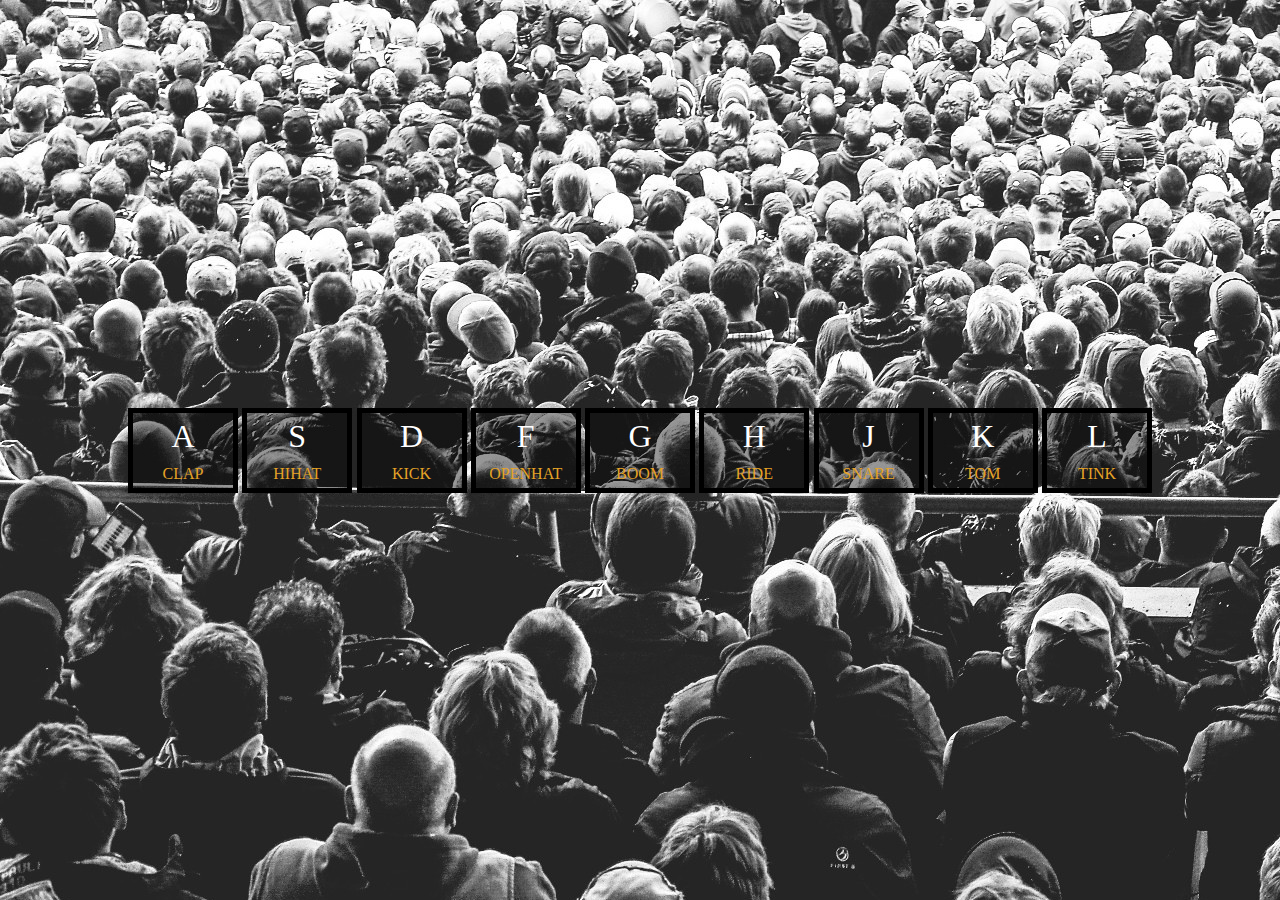
<file: JavaScript Drum Kit/index.html>
<!DOCTYPE html>
<html lang="en">
  <head>
    <meta charset="UTF-8" />
    <meta http-equiv="X-UA-Compatible" content="IE=edge" />
    <meta name="viewport" content="width=device-width, initial-scale=1.0" />
    <title>JS Drum Kit✅</title>
    <link rel="stylesheet" href="style.css" />
  </head>
  <body>
    <div class="keys">
      <div class="key" data-element-id="65">
        <div class="letter">A</div>
        <div class="sound">clap</div>
      </div>
      <div class="key" data-element-id="83">
        <div class="letter">S</div>
        <div class="sound">hihat</div>
      </div>
      <div class="key" data-element-id="68">
        <div class="letter">d</div>
        <div class="sound">kick</div>
      </div>
      <div class="key" data-element-id="70">
        <div class="letter">f</div>
        <div class="sound">openhat</div>
      </div>
      <div class="key" data-element-id="71">
        <div class="letter">g</div>
        <div class="sound">boom</div>
      </div>
      <div class="key" data-element-id="72">
        <div class="letter">h</div>
        <div class="sound">ride</div>
      </div>
      <div class="key" data-element-id="74">
        <div class="letter">j</div>
        <div class="sound">snare</div>
      </div>
      <div class="key" data-element-id="75">
        <div class="letter">k</div>
        <div class="sound">tom</div>
      </div>
      <div class="key" data-element-id="76">
        <div class="letter">l</div>
        <div class="sound">tink</div>
      </div>
    </div>

    <audio class="audio" data-element-id="65">
      <source src="./sounds/clap.wav" type="audio/wav" />
    </audio>
    <audio class="audio" data-element-id="83">
      <source src="./sounds/hihat.wav" type="audio/wav" />
    </audio>
    <audio class="audio" data-element-id="68">
      <source src="./sounds/kick.wav" type="audio/wav" />
    </audio>
    <audio class="audio" data-element-id="70">
      <source src="./sounds/openhat.wav" type="audio/wav" />
    </audio>
    <audio class="audio" data-element-id="71">
      <source src="./sounds/boom.wav" type="audio/wav" />
    </audio>
    <audio class="audio" data-element-id="72">
      <source src="./sounds/ride.wav" type="audio/wav" />
    </audio>
    <audio class="audio" data-element-id="74">
      <source src="./sounds/snare.wav" type="audio/wav" />
    </audio>
    <audio class="audio" data-element-id="75">
      <source src="./sounds/tom.wav" type="audio/wav" />
    </audio>
    <audio class="audio" data-element-id="76">
      <source src="./sounds/tink.wav" type="audio/wav" />
    </audio>

    <script src="./script.js"></script>
  </body>
</html>
</file>
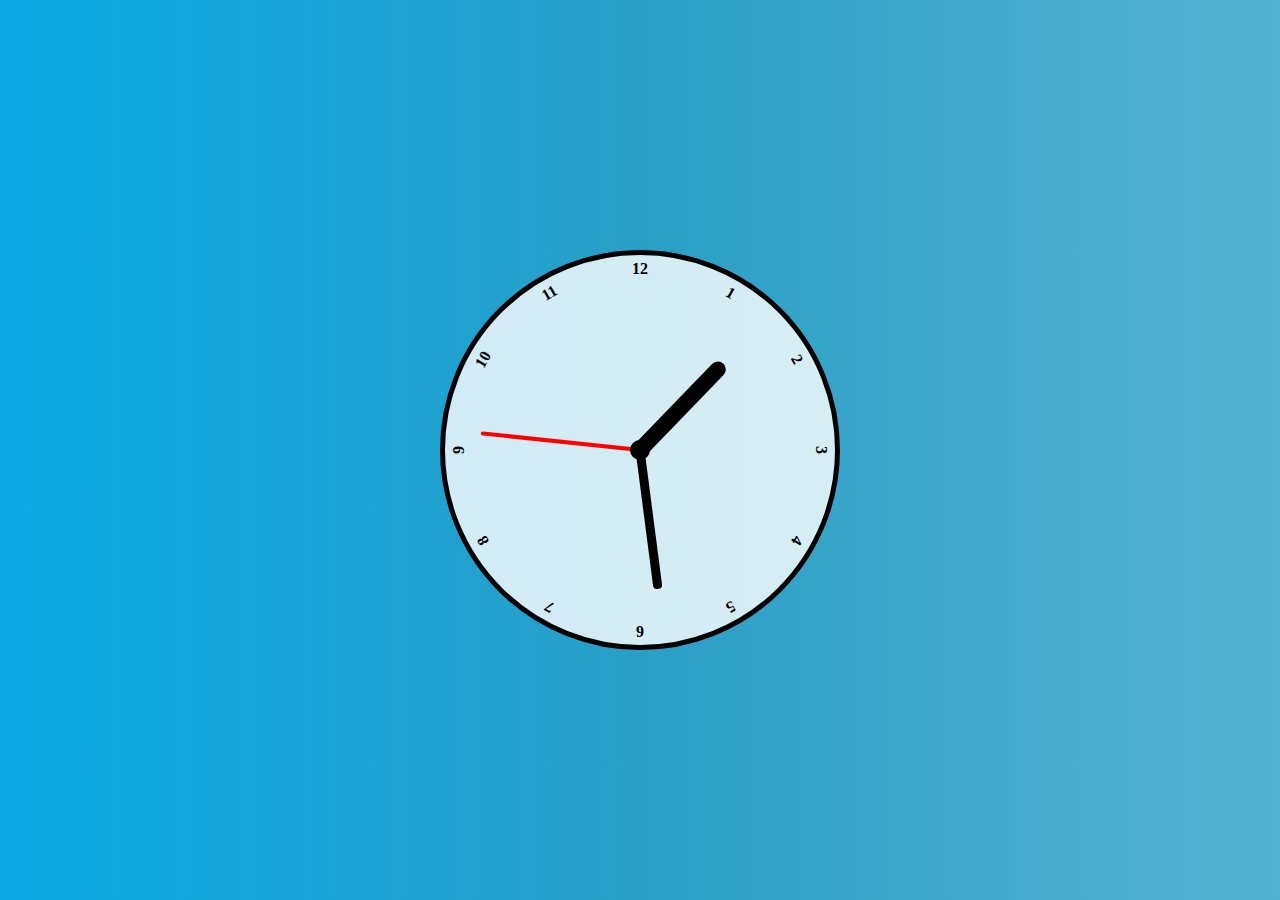
<file: JS Clock/index.html>
<!DOCTYPE html>
<html>
  <head>
    <meta charset="utf-8" />
    <meta http-equiv="X-UA-Compatible" content="IE=edge" />
    <title>JS Clock🕒</title>
    <meta name="description" content="" />
    <meta name="viewport" content="width=device-width, initial-scale=1" />
    <link rel="stylesheet" href="style.css" />
  </head>
  <body>
    <div class="clock">
      <div class="number number-1">1</div>
      <div class="number number-2">2</div>
      <div class="number number-3">3</div>
      <div class="number number-4">4</div>
      <div class="number number-5">5</div>
      <div class="number number-6">6</div>
      <div class="number number-7">7</div>
      <div class="number number-8">8</div>
      <div class="number number-9">9</div>
      <div class="number number-10">10</div>
      <div class="number number-11">11</div>
      <div class="number number-12">12</div>

      <div class="center"></div>
      <div class="hand minute-hand"></div>
      <div class="hand second-hand"></div>
      <div class="hand hour-hand"></div>
    </div>
    <script src="./script.js" async defer></script>
  </body>
</html>
</file>
<file: JavaScript Drum Kit/style.css>
* {
  padding: 0px;
  margin: 0px;
}

body {
  background-image: url("background.jpg");
  height: 100vh;
}

.keys {
  height: 100%;
  display: flex;
  justify-content: space-between;
  align-items: center;
  margin: 0px 10%;
}

.key {
  border: 5px solid black;
  background-color: rgba(0, 0, 0, 0.4);
  width: 100px;
  height: 75px;
  display: flex;
  flex-direction: column;
  align-items: center;
  justify-content: space-around;
}

.letter,
.sound {
  text-transform: uppercase;
}

.letter {
  font-weight: 500;
  font-size: 32px;
  color: white;
}

.sound {
  color: rgb(230, 163, 38);
}

.click {
  transform: scale(1.2, 1.2);
  border-color: rgb(195, 145, 52);
  transition: 0.07s cubic-bezier(0.165, 0.84, 0.44, 1);
}
</file>
<file: JS Clock/style.css>
* {
  margin: 0%;
  padding: 0%;
  box-sizing: border-box;
}

body {
  height: 100vh;
  width: 100%;
  background-image: linear-gradient(
    to right,
    rgb(11, 168, 230),
    rgb(41, 159, 198),
    rgb(41, 159, 198, 0.8)
  );
  display: flex;
  justify-content: center;
  align-items: center;
}

.clock {
  width: 400px;
  height: 400px;
  border: 5px solid black;
  border-radius: 50%;
  background-color: rgb(255, 255, 255, 0.8);
  position: relative;
}

.number {
  width: 100%;
  height: 100%;
  z-index: 10;
  text-align: center;
  position: absolute;
  padding: 5px;
  font-weight: bold;
  font-size: 16px;
  top: 0;
  left: 0;
}

.number-1 {
  transform: rotate(30deg);
}

.number-2 {
  transform: rotate(60deg);
}

.number-3 {
  transform: rotate(90deg);
}

.number-4 {
  transform: rotate(120deg);
}

.number-5 {
  transform: rotate(150deg);
}

.number-6 {
  transform: rotate(180deg);
}

.number-7 {
  transform: rotate(210deg);
}

.number-8 {
  transform: rotate(240deg);
}

.number-9 {
  transform: rotate(270deg);
}

.number-10 {
  transform: rotate(300deg);
}

.number-11 {
  transform: rotate(330deg);
}

.number-12 {
  transform: rotate(360deg);
}

.center {
  width: 20px;
  height: 20px;
  background-color: black;
  border-radius: 50%;
  position: absolute;
  top: 50%;
  left: 50%;
  transform: translate(-50%, -50%);
  z-index: 20;
}

.hand {
  position: absolute;
  left: 50%;
  bottom: 50%;
  transform: translateX(-50%) rotate(calc(var(--rotate) * 1deg));
  transform-origin: bottom;
}

.minute-hand {
  height: 140px;
  width: 9px;
  background-color: black;
  border-top-left-radius: 4px;
  border-top-right-radius: 4px;
  z-index: 8;
}

.hour-hand {
  height: 120px;
  width: 16px;
  background-color: black;
  border-top-left-radius: 12px;
  border-top-right-radius: 12px;
  z-index: 7;
}

.second-hand {
  height: 160px;
  width: 4px;
  background-color: red;
  border-top-left-radius: 2px;
  border-top-right-radius: 2px;
  z-index: 9;
}
</file>
